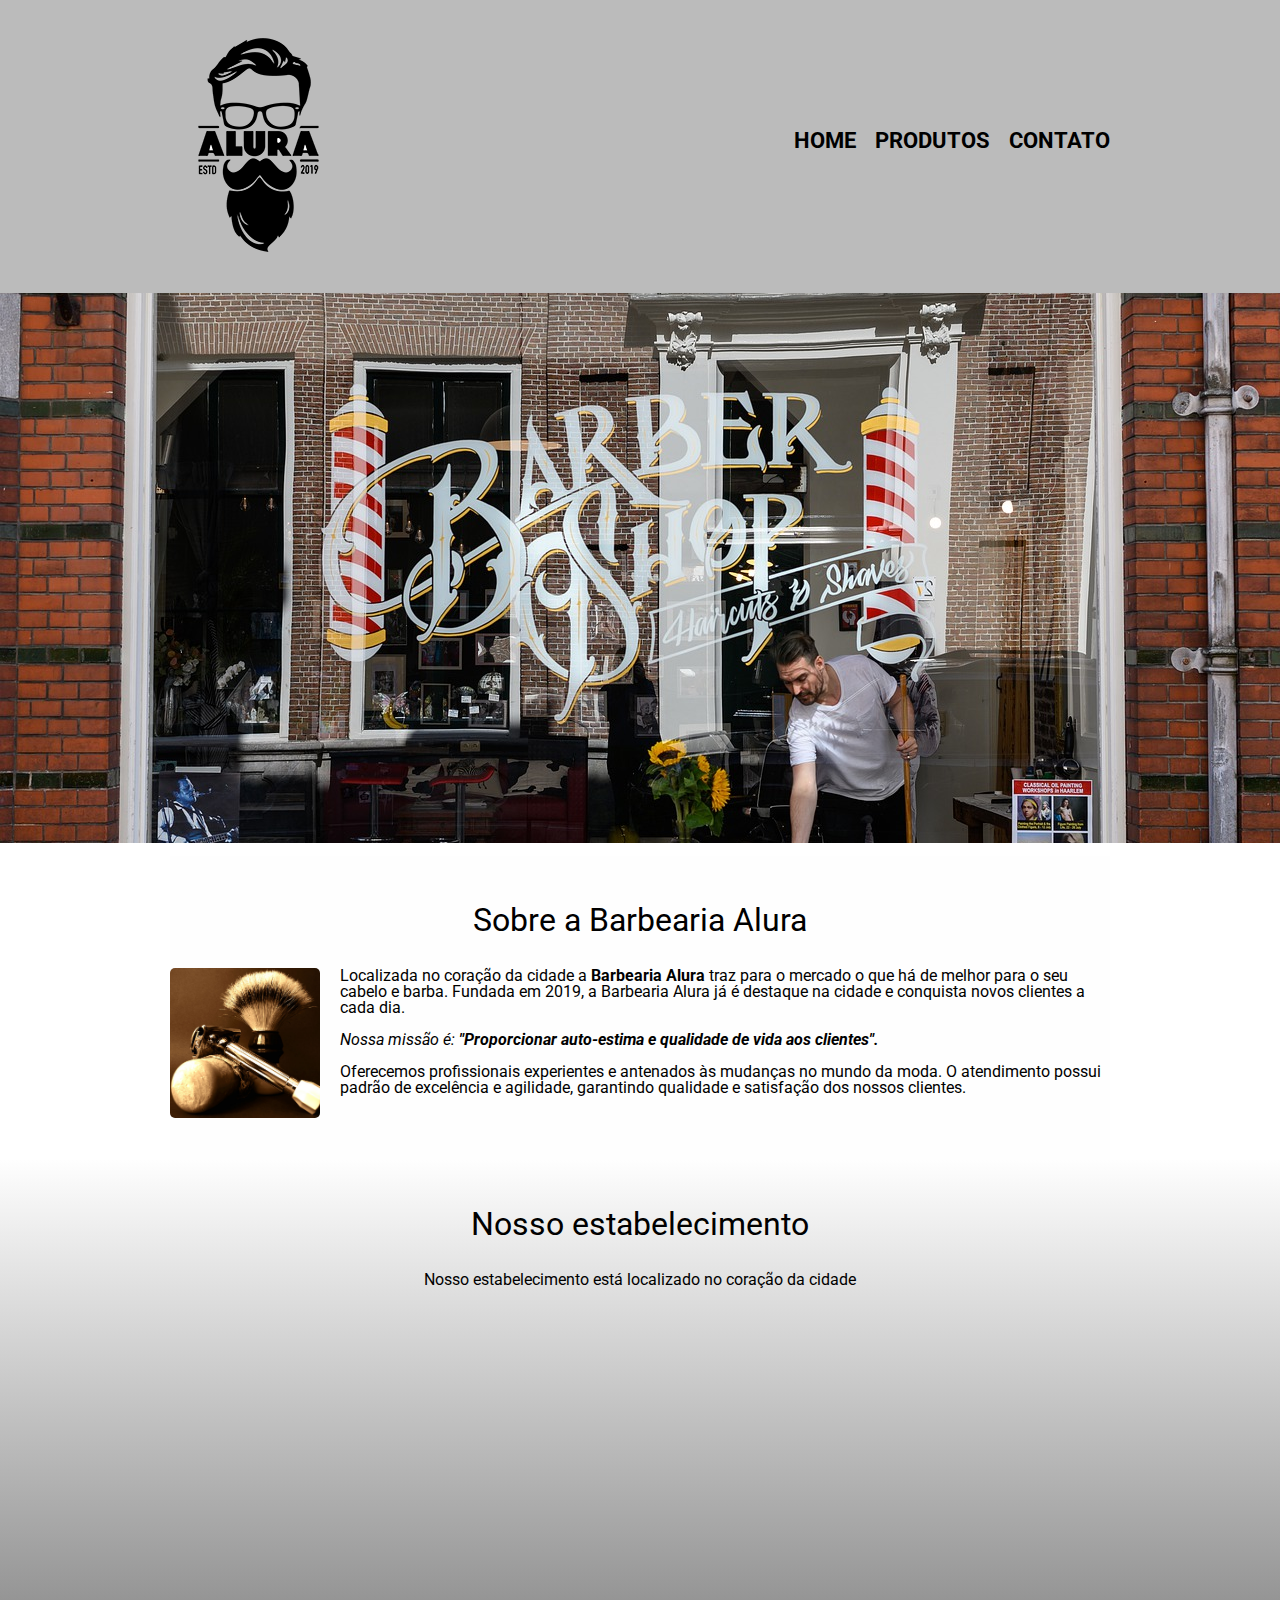
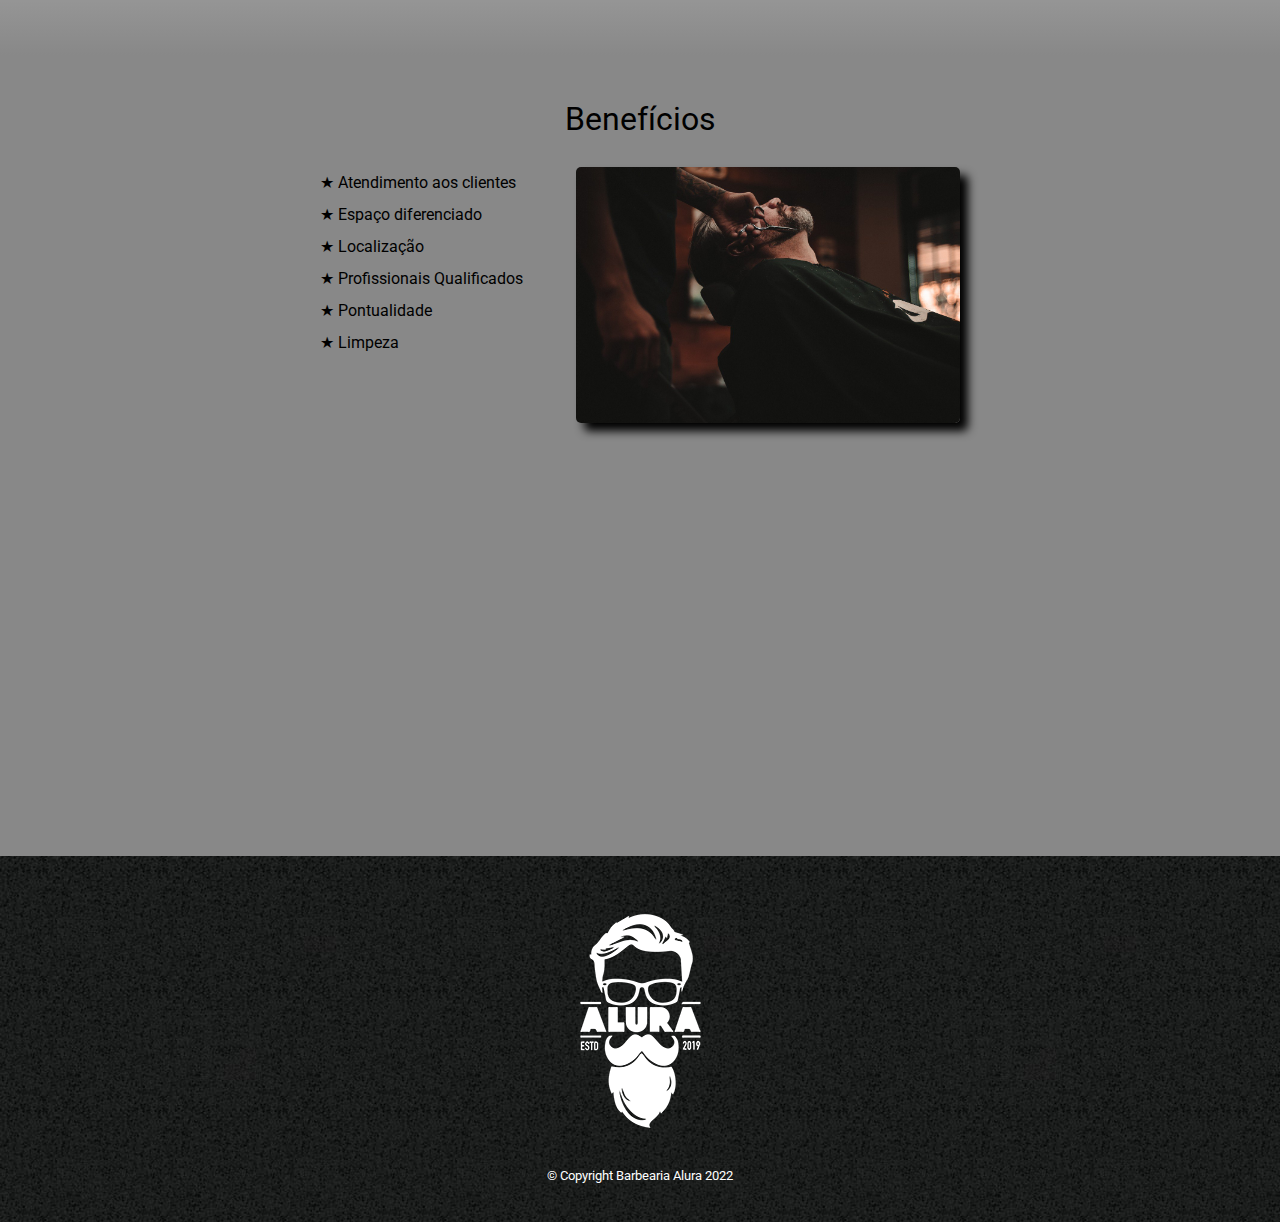
<file: index.html>
<!DOCTYPE html>
<html lang="pt-br">
<head>
    <meta charset="UTF-8">
    <meta http-equiv="X-UA-Compatible" content="IE=edge">
    <meta name="viewport" content="width=device-width, initial-scale=1.0">
    <link rel="stylesheet" href="reset.css/reset.css">
    <link rel="stylesheet" href="style/style.css">
    <title>Barbearia Alura</title>
</head>
<body>
    <header>
        <div class="caixa">
            <h1><img class="imagem-logo" src="imagens/logo.png" alt="Logo da Barbearia Alura"></h1>

            <nav>
                <ul class="lista-nav">
                    <li><a href="index.html">Home</a></li>
                    <li><a href="produtos.html">Produtos</a></li>
                    <li><a href="contato.html">Contato</a></li>
                </ul>
            </nav>
        </div>
    </header>

    <img class="banner" src="imagens/barbershop-g0e21bf1fd_1280.jpg" alt="Imagem inicial da Barbearia Alura">

    <main>
    <section class="principal">
        <h2 class="titulo-principal">Sobre a Barbearia Alura</h2>

        <img class="utensilios" src="imagens/utensilios.jpg" alt="utensilios de barbearia">
        
        <p>Localizada no coração da cidade a <strong>Barbearia Alura</strong> traz para o mercado o que há de melhor para o seu cabelo e barba. Fundada em 2019, a Barbearia Alura já é destaque na cidade e conquista novos clientes a cada dia.</p>
        
        <p id="missao"><em>Nossa missão é: <strong>"Proporcionar auto-estima e qualidade de vida aos clientes".</em></strong></p>
        
        <p>Oferecemos profissionais experientes e antenados às mudanças no mundo da moda. O atendimento possui padrão de excelência e agilidade, garantindo qualidade e satisfação dos nossos clientes.</p>
    </section>

    <section class="mapa">
        <h3 class="titulo-principal">Nosso estabelecimento</h3>
        <p>Nosso estabelecimento está localizado no coração da cidade</p>
        <div class="mapa-conteudo">
            <iframe src="https://www.google.com/maps/embed?pb=!1m18!1m12!1m3!1d3656.4498404748992!2d-46.63452058502166!3d-23.588194784669575!2m3!1f0!2f0!3f0!3m2!1i1024!2i768!4f13.1!3m3!1m2!1s0x94ce5a2b2ed7f3a1%3A0xab35da2f5ca62674!2sCaelum%20-%20Education%20and%20Innovation!5e0!3m2!1sen!2sbr!4v1645468043983!5m2!1sen!2sbr" width=100% height="300" style="border:0;" allowfullscreen="" loading="lazy"></iframe>
        </div>
    </section>

    <section class="beneficios">
        <h3 class="titulo-principal">Benefícios</h3>

        <div class="conteudo-beneficios">
        <ul class="lista-beneficios">
            <li class="itens">Atendimento aos clientes</li>
            <li class="itens">Espaço diferenciado</li>
            <li class="itens">Localização</li>
            <li class="itens">Profissionais Qualificados</li>
            <li class="itens">Pontualidade</li>
            <li class="itens">Limpeza</li>
        </ul><img class="imagem-beneficios" src="imagens/beneficios.jpg" alt="Homem cortando a barba com uma tesoura">
        </div>

        <div class="video">
            <iframe width="100%" height="315" src="https://www.youtube.com/embed/wcVVXUV0YUY" title="YouTube video player" frameborder="0" allow="accelerometer; autoplay; clipboard-write; encrypted-media; gyroscope; picture-in-picture" allowfullscreen></iframe>
        </div>
    </section>
</main>
    <footer>
        <img src="imagens/logo-branco.png">
        <p class="copyright">&copy; Copyright Barbearia Alura 2022</p>
    </footer>
</body>
</html>
</file>
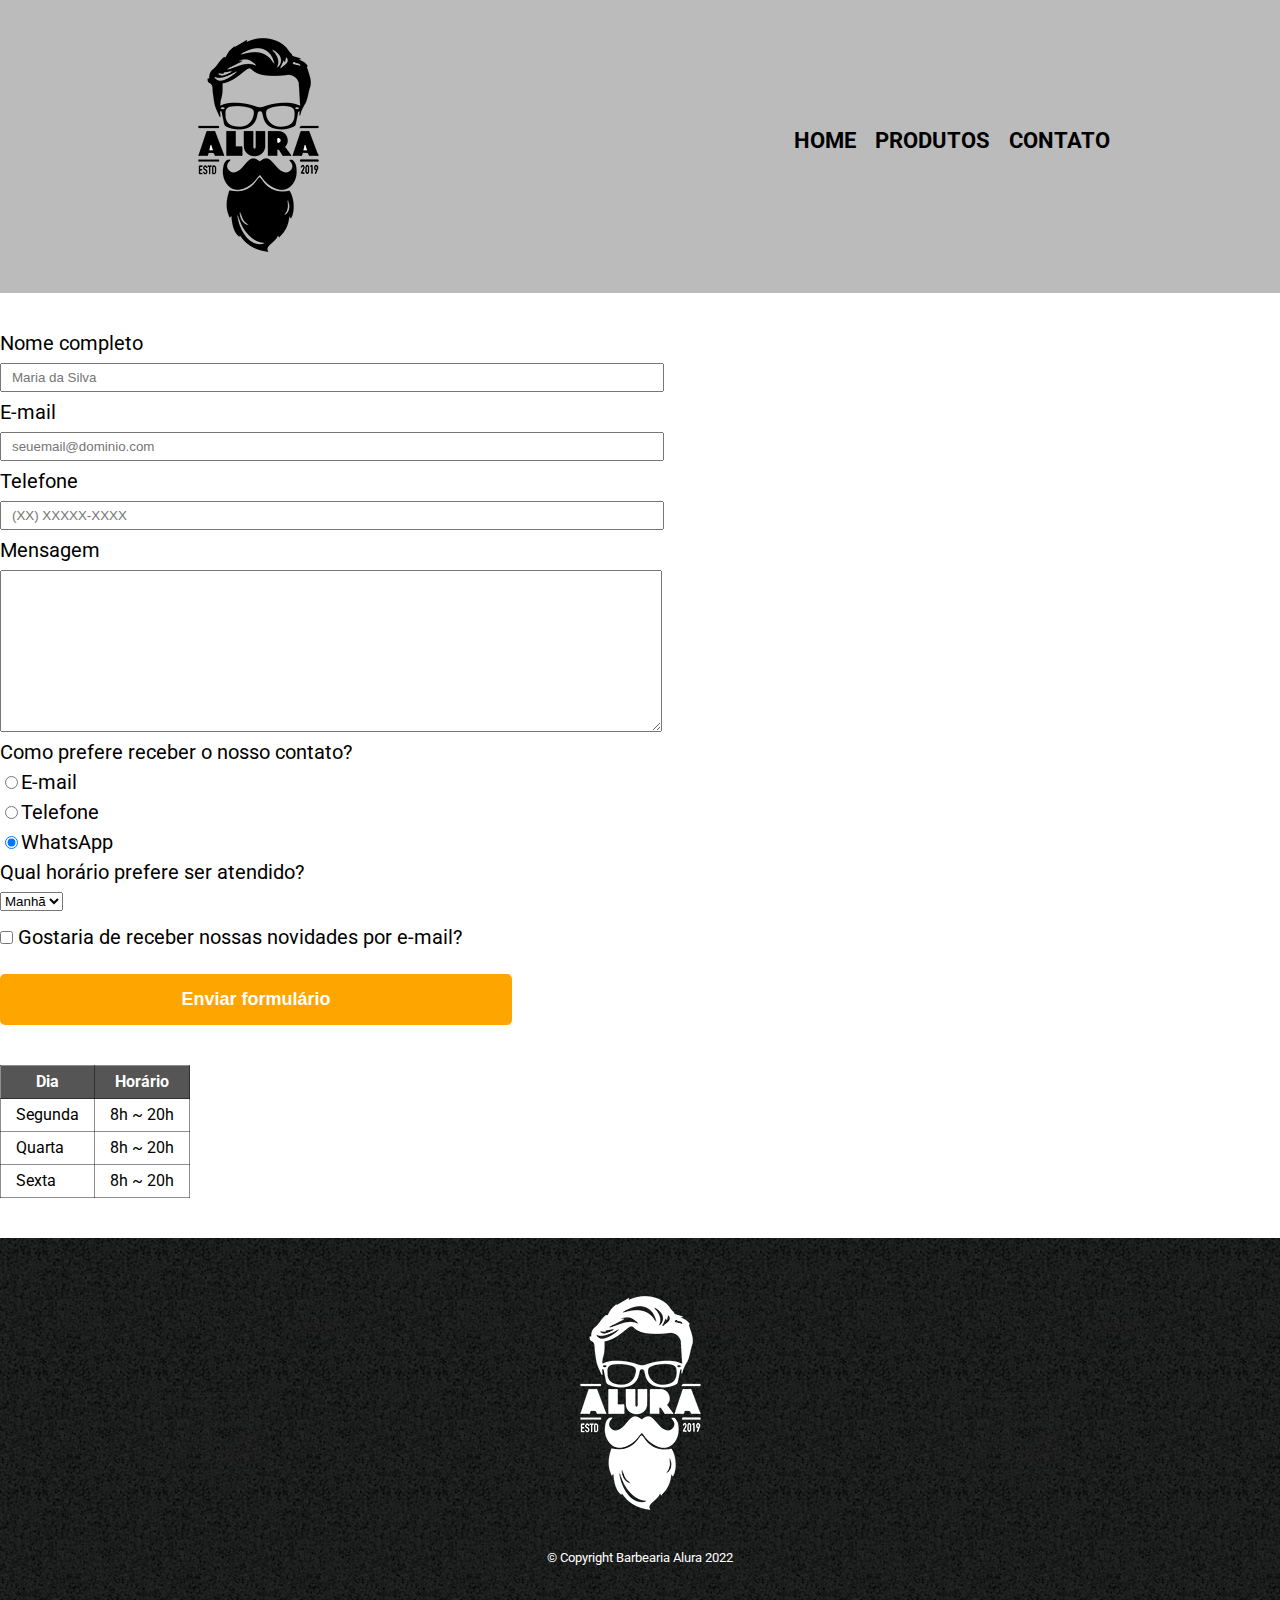
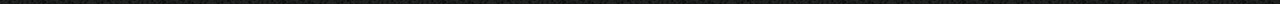
<file: contato.html>
<!DOCTYPE html>
<html lang="pt-br">
<head>
    <meta charset="UTF-8">
    <meta http-equiv="X-UA-Compatible" content="IE=edge">
    <meta name="viewport" content="width=device-width, initial-scale=1.0">
    <link rel="stylesheet" href="reset.css/reset.css">
    <link rel="stylesheet" href="style/style.css">
    <title>Contato - Barbearia Alura</title>
</head>

<body>
    <header>
        <div class="caixa">
            <h1><img class="imagem-logo" src="imagens/logo.png" alt="Logo da Barbearia Alura"></h1>
            <nav>
                <ul>
                    <li><a href="index.html">Home</a></li>
                    <li><a href="produtos.html">Produtos</a></li>
                    <li><a href="contato.html">Contato</a></li>
                </ul>
            </nav>
        </div>
    </header>

    <main>
        <form>
            <label for="nome-sobrenome">Nome completo</label>
            <input id="nome-sobrenome" type="text" class="input-padrao" required placeholder="Maria da Silva">

            <label for="e-mail">E-mail</label>
            <input id="e-mail" type="email" class="input-padrao" required placeholder="seuemail@dominio.com">

            <label for=telefone"">Telefone</label>
            <input id="telefone" type="tel" class="input-padrao" required placeholder="(XX) XXXXX-XXXX">

            <label for="mensagem">Mensagem</label>
            <textarea name="Mensagem" id="mensagem" cols="30" rows="10" class="input-padrao"></textarea>

            <fieldset>
                <legend class="teste" id="teste">Como prefere receber o nosso contato?</legend>
                <label for="radio-email"><input type="radio" name="contato" id="radio-email">E-mail</label>
                
                <label for="radio-telefone"><input type="radio" name="contato" id="radio-telefone">Telefone</label>
                
                <label for="radio-whatsapp"><input type="radio" name="contato" id="radio-whatsapp" checked>WhatsApp</label>
            </fieldset>

            <fieldset>
                <legend>Qual horário prefere ser atendido?</legend>
                <select>
                    <option>Manhã</option>
                    <option>Tarde</option>
                    <option>Noite</option>
                </select>
            </fieldset>
            <label><input type="checkbox" class="checkbox"> Gostaria de receber nossas novidades por e-mail?</label>

            <input class="enviar" type="submit" value="Enviar formulário"> <!--Como o sistema operacional está em português, ele traduz para 'enviar'-->
        </form>

        <table>
            <thead>
                <tr>
                    <th>Dia</th>
                    <th>Horário</th>
                </tr>
            </thead>
            <tbody>
                <tr>
                    <td>Segunda</td>
                    <td>8h ~ 20h</td>
                </tr>
                <tr>
                    <td>Quarta</td>
                    <td>8h ~ 20h</td>
                </tr>
                <tr>
                    <td>Sexta</td>
                    <td>8h ~ 20h</td>
                </tr>
            </tbody>
        </table>

    </main>
  
    <footer >
        <img src="imagens/logo-branco.png" alt="Logo da Barbearia Alura">
        <p class="copyright">&copy; Copyright Barbearia Alura 2022</p>
    </footer>

</body>
</html>
</file>
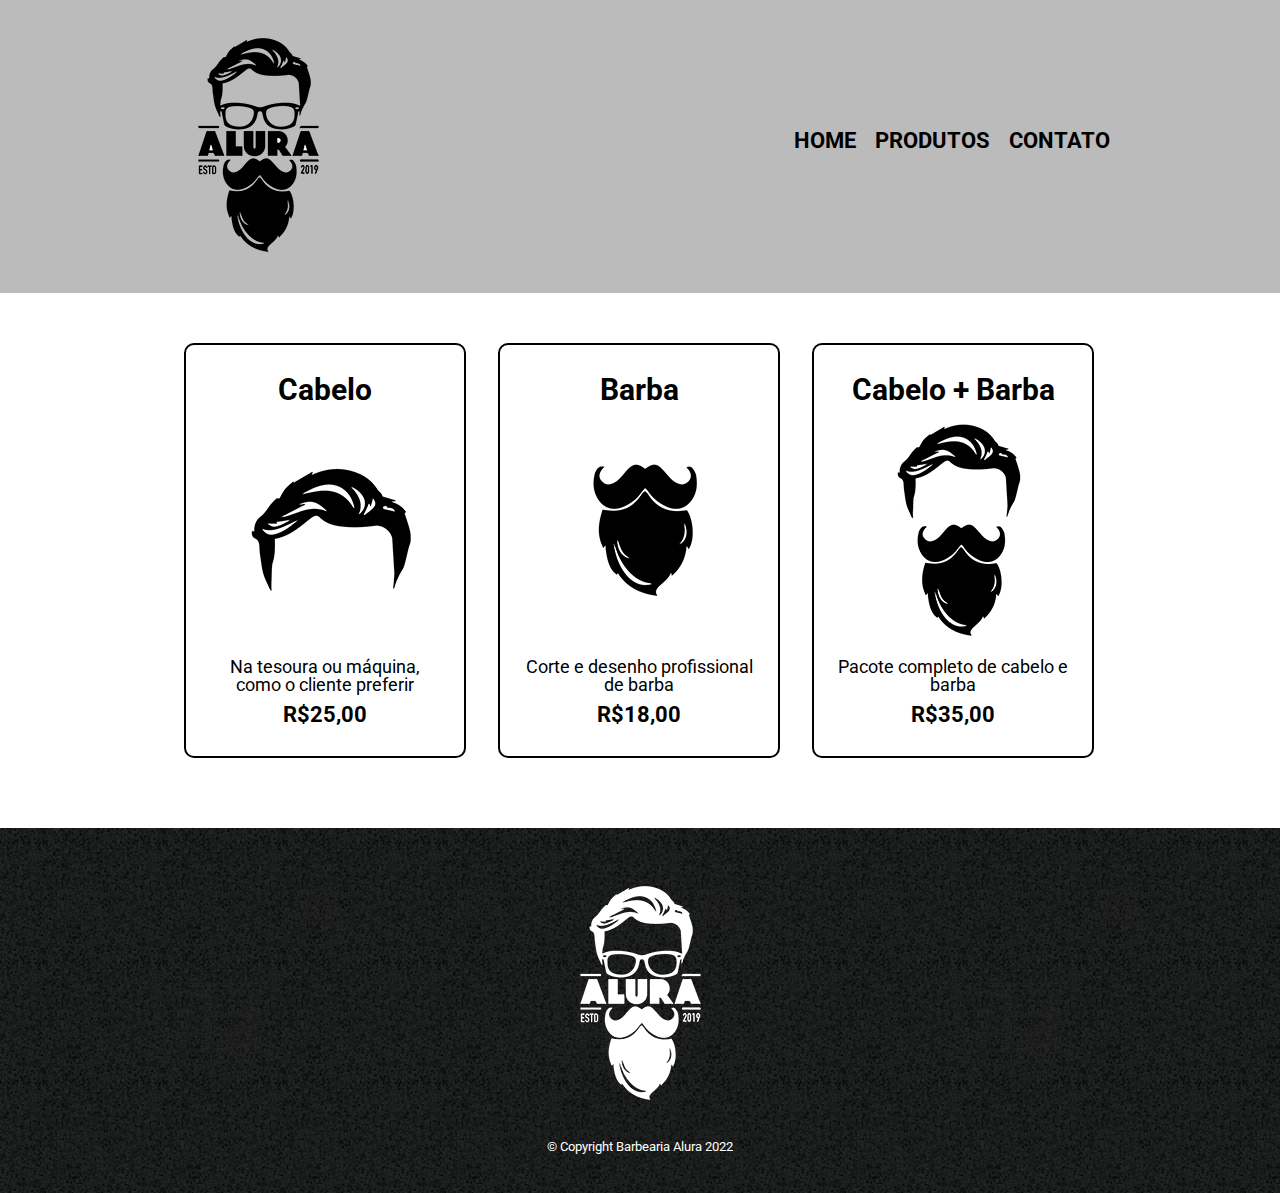
<file: produtos.html>
<!DOCTYPE html>
<html lang="pt-br">
<head>
    <meta charset="UTF-8">
    <meta http-equiv="X-UA-Compatible" content="IE=edge">
    <meta name="viewport" content="width=device-width, initial-scale=1.0">
    <link rel="stylesheet" href="reset.css/reset.css">
    <link rel="stylesheet" href="style/style.css">
    <title>Produtos - Barbearia Alura</title>
</head>

<body>
    <header>
        <div class="caixa">
            <h1><img class="imagem-logo" src="imagens/logo.png" alt="Logo da Barbearia Alura"></h1>

            <nav>
                <ul>
                    <li><a href="index.html">Home</a></li>
                    <li><a href="produtos.html">Produtos</a></li>
                    <li><a href="contato.html">Contato</a></li>
                </ul>
            </nav>
        </div>
    </header>
    
    <main>
        <ul = class="produtos">
            <li>
                <h2>cabelo</h2>
                <img src="imagens/cabelo.jpg" alt="Corte de cabelo">
                <p class="produto-descricao">Na tesoura ou máquina, como o cliente preferir</p>
                <p class="produto-preco">R$25,00</p>
            </li>
            <li>
                <h2>barba</h2>
                <img src="imagens/barba.jpg" alt="Corte de barba">
                <p class="produto-descricao">Corte e desenho profissional de barba</p>
                <p class="produto-preco">R$18,00</p>
            </li>
            <li>
                <h2>cabelo + barba</h2>
                <img src="imagens/cabelo+barba.jpg" alt="Corte de cabelo e barba">
                <p class="produto-descricao">Pacote completo de cabelo e barba</p>
                <p class="produto-preco">R$35,00</p>
            </li>
        </ul>
    </main>

    <footer class="copyright">
        <img src="imagens/logo-branco.png">
        <p class="copyright">&copy; Copyright Barbearia Alura 2022</p>
    </footer>
</body>
</html>
</file>
<file: style/style.css>
@import url('https://fonts.googleapis.com/css2?family=Lato:wght@400;700&family=Roboto:wght@100;400;700&display=swap');

body {
    font-family: "Roboto", sans-serif;
}

header {
    background-color: #BBBBBB;
    padding: 20px 0px;
}

.caixa {
    position: relative;
    width: 940px;
    margin: 0 auto;
}

.imagem-logo:hover {
    transform: scale(1.1);
    transition: 0.5s all;
}

nav {
    position: absolute;
    top: 110px;
    right: 0;
}

nav li {
    display: inline;
    margin-left: 15px;
}

nav a {
    text-transform: uppercase;
    color: #000000;
    font-weight: bold;
    font-size: 22px;
    text-decoration: none;
}

nav a:hover {
    color: #c78c19;
    text-decoration: underline;
}

.produtos {
    width: 940px;
    margin: 0 auto;
    padding: 50px 0;
}

.produtos li {
    display: inline-block;
    text-align: center;
    width: 30%;
    vertical-align: top;
    margin: 0 1.5%;
    padding: 30px 20px;
    box-sizing: border-box; 
    border: 2px black solid;
    border-radius: 10px;
    transition: 0.5s all;
}

.produtos li:hover {
    border-color: #c78c19;
    transform: scale(1.1);
}

.produtos li:hover h2 {
    font-size: 34px;
}

.produtos li:active {
    border-color: #088c19;
}

.produtos h2 {
    text-transform: capitalize;
    font-size: 30px;
    font-weight: bold;
}

.produto-descricao {
    font-size: 18px;
}

.produto-preco {
    font-size: 22px;
    font-weight: bold;
    margin: 10px 0 0;
}

footer {
    text-align: center;
    background: url("../imagens/bg.jpg");
    padding: 40px;
}

.copyright {
    color: #FFFFFF;
    font-size: 13px;
    margin-top: 20px;
}

form {
    margin: 40px 0;
}

form label, form legend {
    display: block;
    font-size: 20px;
    margin-bottom: 10px;
}

.input-padrao {
    display: block;
    margin-bottom: 10px;
    padding: 5px 10px;
    width: 50%;
}

.checkbox {
    margin: 20px 0;
}

.enviar {
    width: 40%;
    padding: 15px 0;
    background-color: orange;
    color: white;
    font-weight: bold;
    font-size: 18px;
    border: none;
    border-radius: 5px;
    transition: 0.5s all;
    cursor: pointer;
}

.enviar:hover {
    background-color: darkorange;
    transform: scale(1.1);
}

table {
    margin: 20px 0 40px;
}

thead {
    background-color: #555555;
    color: white;
    font-weight: bold;
}

td, th {
    border: #00000071 1px solid;
    padding: 8px 15px;
}

.banner {
    width: 100%;
    height: 550px;
    object-fit: cover;
    margin-bottom: 10px;
}

.titulo-principal {
    text-align: center;
    font-size: 2em; /*medida proporcional para pixels - 2x o tamanho da fonte padrão*/
    margin-bottom: 1em;
    clear: left;
}

.principal {
    padding: 3em 0;
    background: #FEFEFE;
    width: 940px;
    margin: 0 auto;
}

.principal p {
    margin: 0 0 1em 0;
}

.principal strong {
    font-weight: bold;
}

.principal em {
    font-style: italic;
}

.utensilios {
    width: 150px;
    float: left;
    margin: 0 20px 20px 0;
    border-radius: 5px;
}

.mapa {
    padding: 3em 0;
    background: linear-gradient(#FEFEFE, #888888);
}

.mapa-conteudo {
    width: 940px;
    margin: 0 auto;
}

.mapa p {
    margin-bottom: 1em;
    text-align: center;
}

.beneficios {
    padding: 3em 0;
    background: #888888;
}

.conteudo-beneficios {
    width: 640px;
    margin: 0 auto;
}

.lista-beneficios {
    width: 40%;
    display: inline-block;
    vertical-align: top;
}

.itens {
    line-height: 2em;
}

.itens::before {
    content: "★ ";
}

.imagem-beneficios {
    width: 60%;
    border-radius: 5px;
    transition: 0.5s;
    box-shadow: 8px 8px 10px 0 #000000;
}

.imagem-beneficios:hover {
    opacity: 0.5;
}

.video {
    width: 560px;
    margin: 2em auto;
}

@media screen and (max-width: 480px) {
	.caixa, .principal, .conteudo-beneficios, .mapa-conteudo, .video {
		width: auto;
	}

	h1 {
		text-align: center;
	}

	nav {
		position: static;
	}

	.lista-beneficios, .imagem-beneficios {
		width: 100%;
	}

    .produtos li {
        display: block;
        margin-bottom: 10px;
    }
}
</file>
